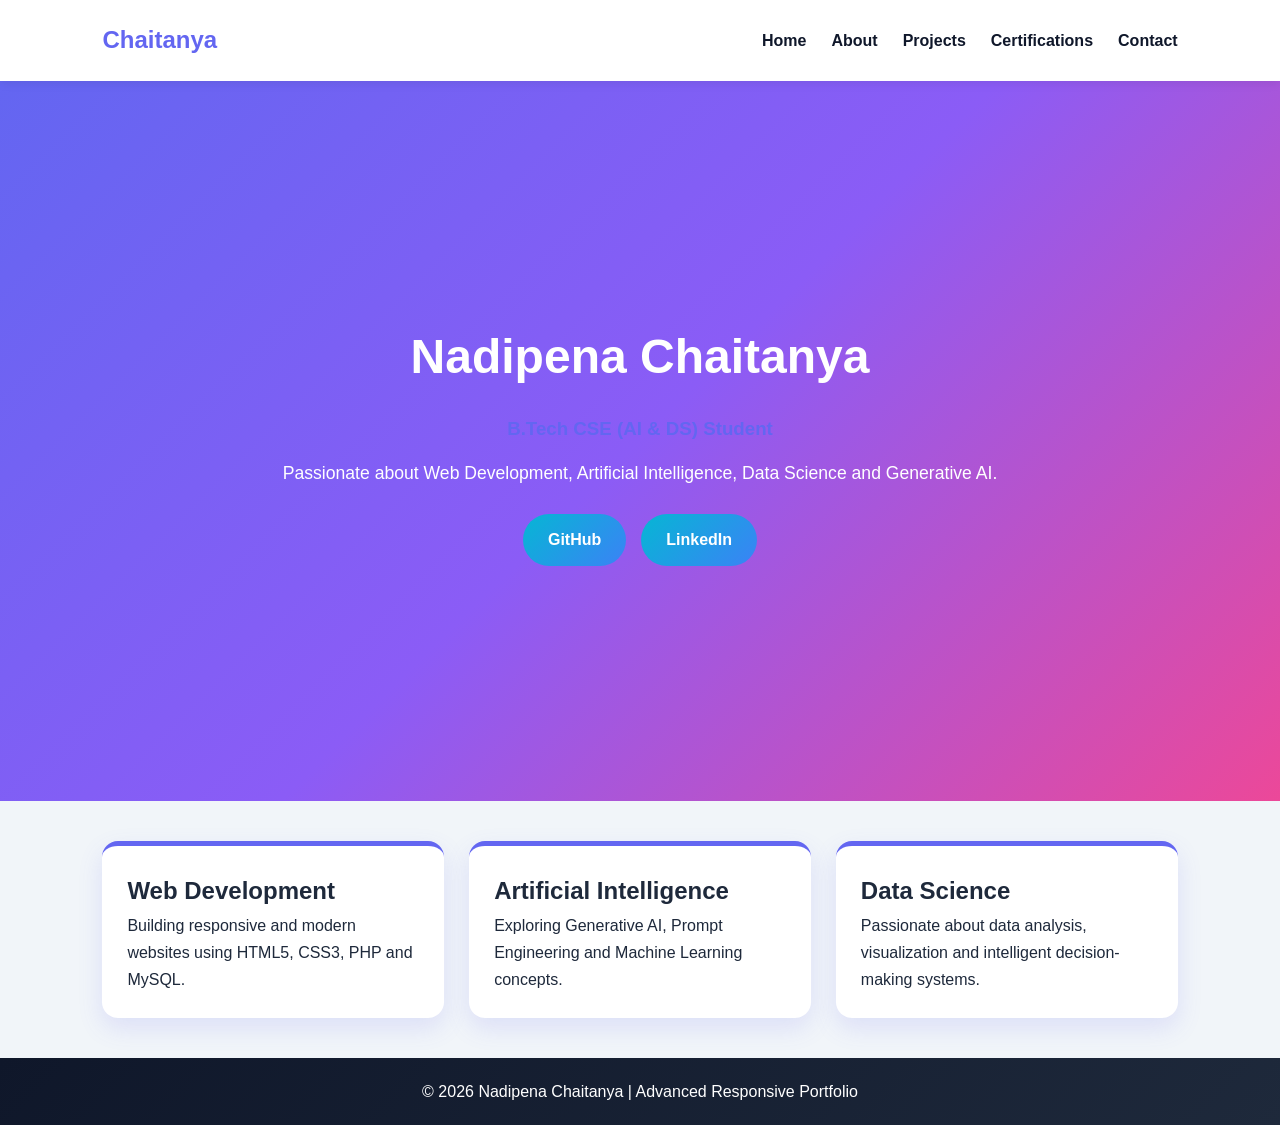
<file: index.html>
<!DOCTYPE html>
<html lang="en">
<head>
    <meta charset="UTF-8">
    <meta name="viewport" content="width=device-width, initial-scale=1.0">
    <meta name="description" content="Professional Portfolio of Nadipena Chaitanya">
    <meta name="keywords" content="Portfolio, Web Development, AI, Data Science">
    <meta name="author" content="Nadipena Chaitanya">

    <title>Nadipena Chaitanya | Portfolio</title>

    <link rel="stylesheet" href="style.css">
</head>

<body>

<header class="header">

    <div class="logo">
        <h2>Chaitanya</h2>
    </div>

    <nav class="navbar" aria-label="Main Navigation">

        <a href="index.html">Home</a>

        <a href="about.html">About</a>

        <a href="projects.html">Projects</a>

        <a href="certifications.html">Certifications</a>

        <a href="contact.html">Contact</a>

    </nav>

</header>

<main>

<section class="hero">

    <div class="hero-content">

        <h1>
            Nadipena Chaitanya
        </h1>

        <h3>
            B.Tech CSE (AI & DS) Student
        </h3>

        <p>
            Passionate about Web Development,
            Artificial Intelligence,
            Data Science and Generative AI.
        </p>

        <div class="hero-buttons">

            <a
            href="https://github.com/chaitanyaNadipena"
            target="_blank"
            class="btn">

            GitHub

            </a>

            <a
            href="https://www.linkedin.com/in/nadipena-chaitanya-585892417"
            target="_blank"
            class="btn">

            LinkedIn

            </a>

        </div>

    </div>

</section>

<section class="highlights">

    <div class="card">

        <h2>Web Development</h2>

        <p>
            Building responsive and modern
            websites using HTML5, CSS3,
            PHP and MySQL.
        </p>

    </div>

    <div class="card">

        <h2>Artificial Intelligence</h2>

        <p>
            Exploring Generative AI,
            Prompt Engineering and
            Machine Learning concepts.
        </p>

    </div>

    <div class="card">

        <h2>Data Science</h2>

        <p>
            Passionate about data analysis,
            visualization and intelligent
            decision-making systems.
        </p>

    </div>

</section>

</main>

<footer>

    <p>
        © 2026 Nadipena Chaitanya |
        Advanced Responsive Portfolio
    </p>

</footer>

</body>
</html>
</file>
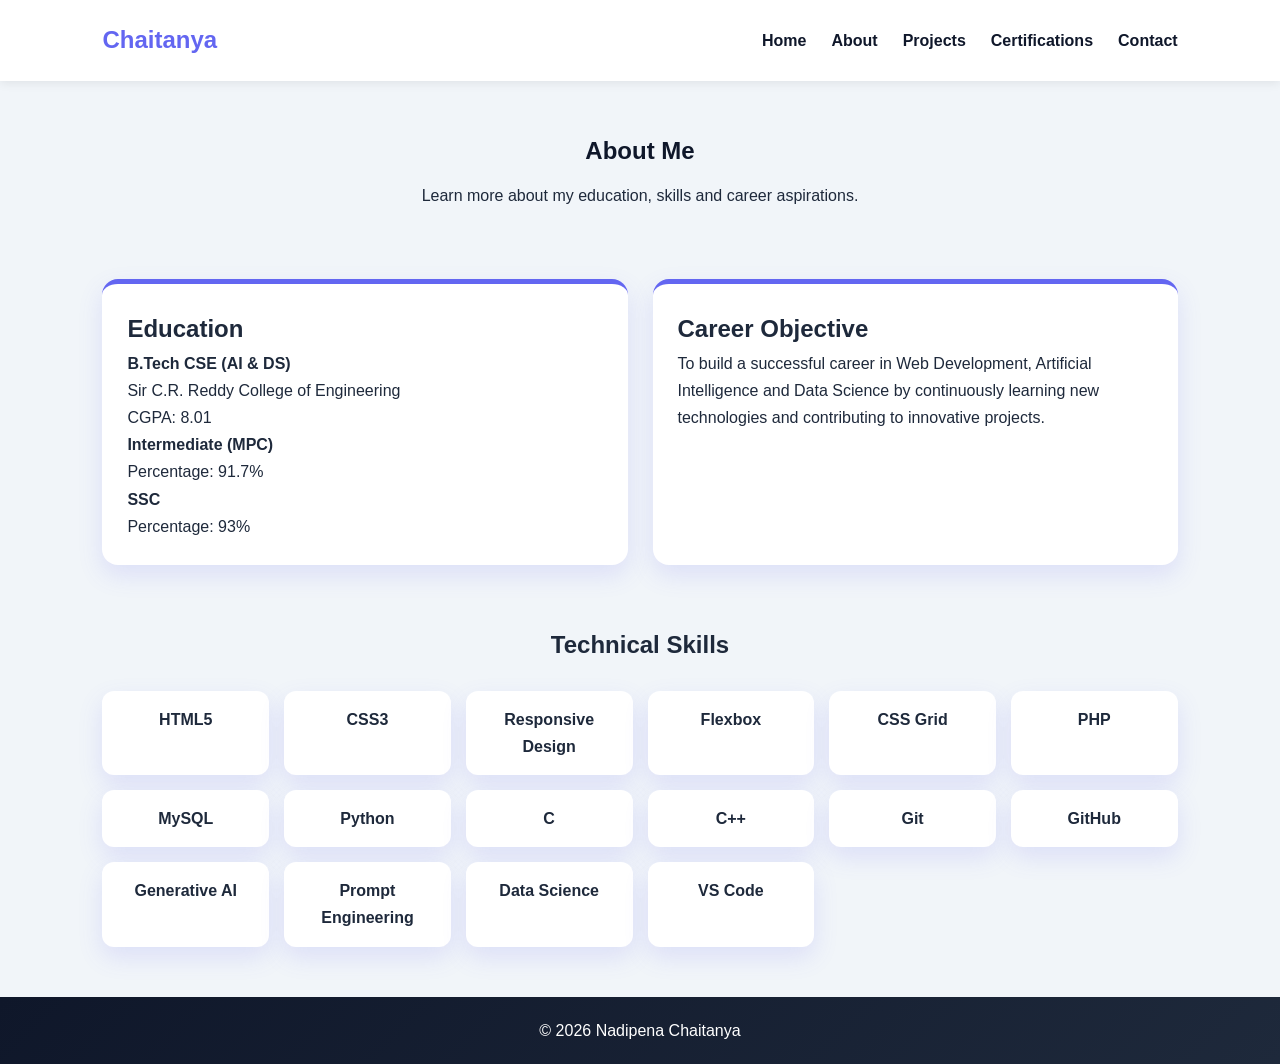
<file: about.html>
<!DOCTYPE html>
<html lang="en">

<head>

    <meta charset="UTF-8">

    <meta name="viewport" content="width=device-width, initial-scale=1.0">

    <meta name="description" content="About Nadipena Chaitanya">

    <title>About | Nadipena Chaitanya</title>

    <link rel="stylesheet" href="style.css">

</head>

<body>

    <header class="header">

        <div class="logo">

            <h2>Chaitanya</h2>

        </div>

        <nav class="navbar" aria-label="Main Navigation">

            <a href="index.html">Home</a>

            <a href="about.html">About</a>

            <a href="projects.html">Projects</a>

            <a href="certifications.html">Certifications</a>

            <a href="contact.html">Contact</a>

        </nav>

    </header>

    <main>

        <section class="page-title">

            <h1>About Me</h1>

            <p>
                Learn more about my education,
                skills and career aspirations.
            </p>
        </section>
        <section class="about-grid">
            <div class="card">
                <h2>Education</h2>
                <p>

                    <strong>B.Tech CSE (AI & DS)</strong>

                    <br>

                    Sir C.R. Reddy College of Engineering

                    <br>

                    CGPA: 8.01

                </p>

                <p>

                    <strong>Intermediate (MPC)</strong>

                    <br>

                    Percentage: 91.7%

                </p>

                <p>

                    <strong>SSC</strong>

                    <br>

                    Percentage: 93%

                </p>

            </div>

            <div class="card">

                <h2>Career Objective</h2>

                <p>

                    To build a successful career in
                    Web Development, Artificial Intelligence
                    and Data Science by continuously learning
                    new technologies and contributing to
                    innovative projects.

                </p>

            </div>

        </section>

        <section>

            <h2 class="section-heading">

                Technical Skills

            </h2>

            <div class="skills-grid">

                <div class="skill-card">

                    HTML5

                </div>

                <div class="skill-card">

                    CSS3

                </div>

                <div class="skill-card">

                    Responsive Design

                </div>

                <div class="skill-card">

                    Flexbox

                </div>

                <div class="skill-card">

                    CSS Grid

                </div>

                <div class="skill-card">

                    PHP

                </div>

                <div class="skill-card">

                    MySQL

                </div>

                <div class="skill-card">

                    Python

                </div>

                <div class="skill-card">

                    C

                </div>

                <div class="skill-card">

                    C++

                </div>

                <div class="skill-card">

                    Git

                </div>

                <div class="skill-card">

                    GitHub

                </div>

                <div class="skill-card">

                    Generative AI

                </div>

                <div class="skill-card">

                    Prompt Engineering

                </div>

                <div class="skill-card">

                    Data Science

                </div>

                <div class="skill-card">

                    VS Code

                </div>

            </div>

        </section>

    </main>

    <footer>

        <p>

            © 2026 Nadipena Chaitanya

        </p>

    </footer>

</body>

</html>
</file>
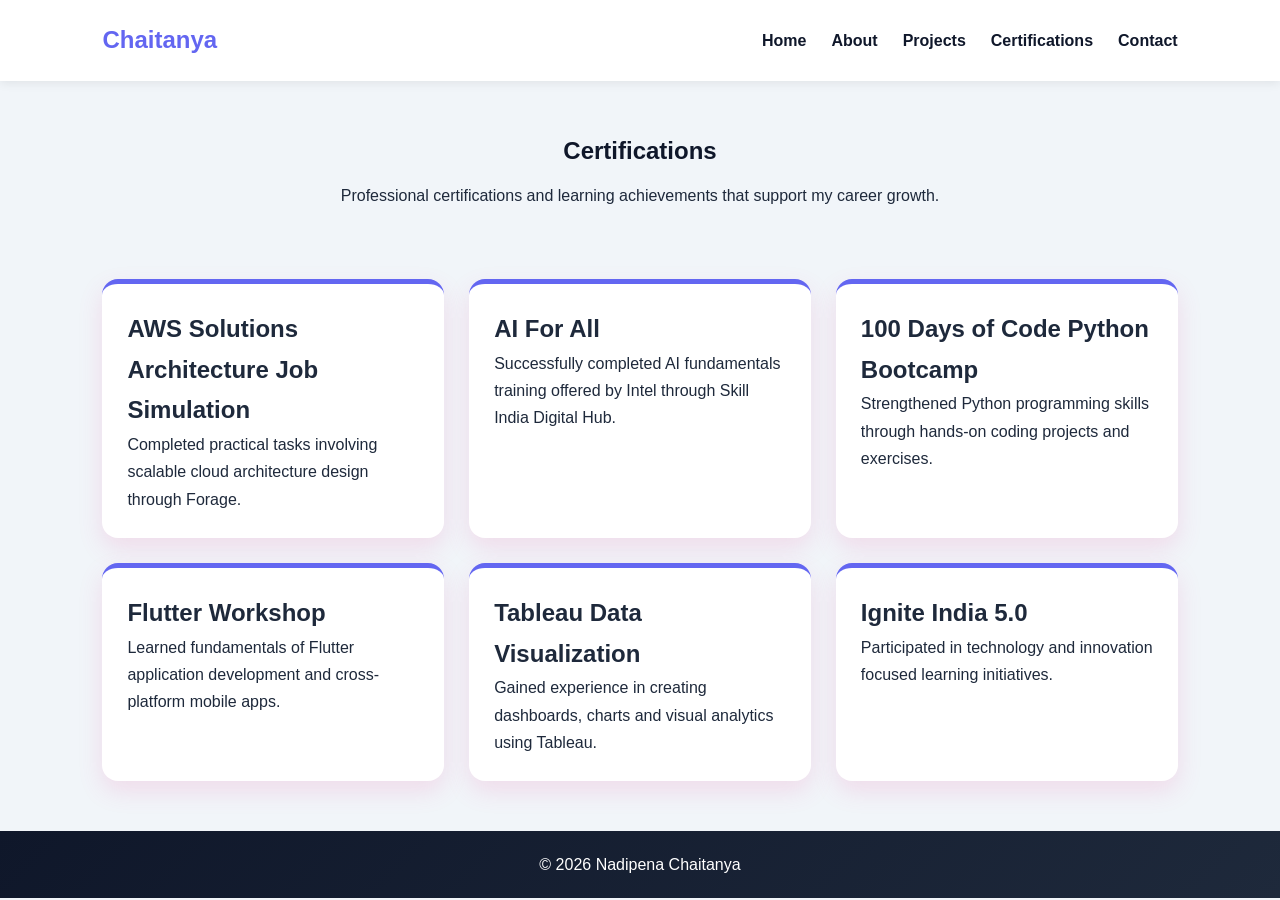
<file: certifications.html>
<!DOCTYPE html>
<html lang="en">

<head>

    <meta charset="UTF-8">

    <meta name="viewport" content="width=device-width, initial-scale=1.0">

    <meta name="description" content="Certifications of Nadipena Chaitanya">

    <title>Certifications | Nadipena Chaitanya</title>

    <link rel="stylesheet" href="style.css">

</head>

<body>

    <header class="header">

        <div class="logo">

            <h2>Chaitanya</h2>

        </div>

        <nav class="navbar" aria-label="Main Navigation">

            <a href="index.html">Home</a>

            <a href="about.html">About</a>

            <a href="projects.html">Projects</a>

            <a href="certifications.html">Certifications</a>

            <a href="contact.html">Contact</a>

        </nav>

    </header>

    <main>

        <section class="page-title">

            <h1>Certifications</h1>

            <p>
                Professional certifications and learning
                achievements that support my career growth.
            </p>

        </section>

        <section class="certifications-grid">

            <div class="certificate-card">

                <h2>AWS Solutions Architecture Job Simulation</h2>

                <p>
                    Completed practical tasks involving scalable
                    cloud architecture design through Forage.
                </p>

            </div>

            <div class="certificate-card">

                <h2>AI For All</h2>

                <p>
                    Successfully completed AI fundamentals training
                    offered by Intel through Skill India Digital Hub.
                </p>

            </div>

            <div class="certificate-card">

                <h2>100 Days of Code Python Bootcamp</h2>

                <p>
                    Strengthened Python programming skills through
                    hands-on coding projects and exercises.
                </p>

            </div>

            <div class="certificate-card">

                <h2>Flutter Workshop</h2>

                <p>
                    Learned fundamentals of Flutter application
                    development and cross-platform mobile apps.
                </p>

            </div>

            <div class="certificate-card">

                <h2>Tableau Data Visualization</h2>

                <p>
                    Gained experience in creating dashboards,
                    charts and visual analytics using Tableau.
                </p>

            </div>

            <div class="certificate-card">

                <h2>Ignite India 5.0</h2>

                <p>
                    Participated in technology and innovation
                    focused learning initiatives.
                </p>

            </div>

        </section>

    </main>

    <footer>

        <p>

            © 2026 Nadipena Chaitanya

        </p>

    </footer>

</body>

</html>
</file>
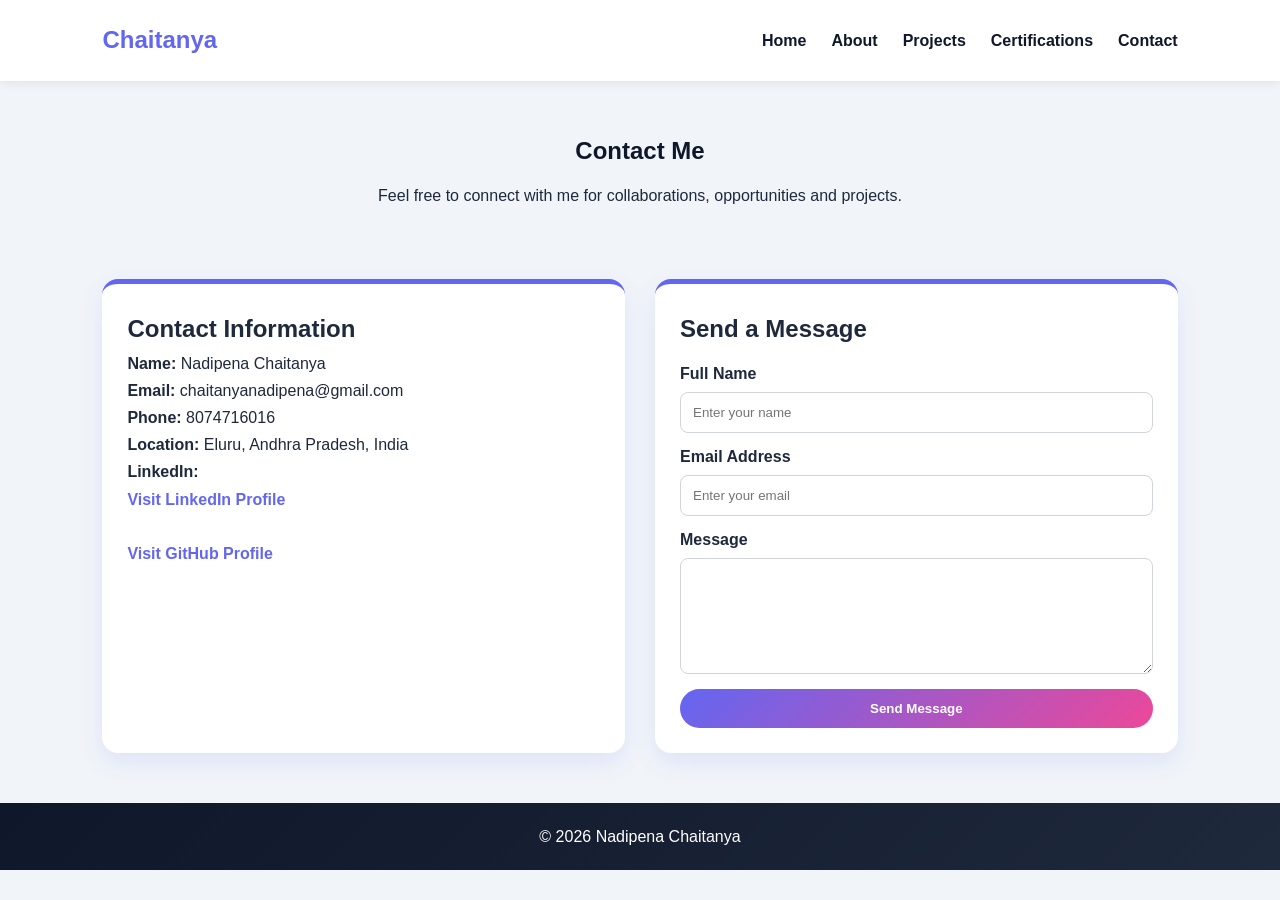
<file: contact.html>
<!DOCTYPE html>
<html lang="en">

<head>

    <meta charset="UTF-8">

    <meta name="viewport" content="width=device-width, initial-scale=1.0">

    <meta name="description" content="Contact Nadipena Chaitanya">

    <title>Contact | Nadipena Chaitanya</title>

    <link rel="stylesheet" href="style.css">

</head>

<body>

    <header class="header">

        <div class="logo">

            <h2>Chaitanya</h2>

        </div>

        <nav class="navbar" aria-label="Main Navigation">

            <a href="index.html">Home</a>

            <a href="about.html">About</a>

            <a href="projects.html">Projects</a>

            <a href="certifications.html">Certifications</a>

            <a href="contact.html">Contact</a>

        </nav>

    </header>

    <main>

        <section class="page-title">

            <h1>Contact Me</h1>

            <p>
                Feel free to connect with me for
                collaborations, opportunities and projects.
            </p>

        </section>

        <section class="contact-container">

            <div class="contact-info">

                <h2>Contact Information</h2>

                <p>
                    <strong>Name:</strong>
                    Nadipena Chaitanya
                </p>

                <p>
                    <strong>Email:</strong>
                    chaitanyanadipena@gmail.com
                </p>

                <p>
                    <strong>Phone:</strong>
                    8074716016
                </p>

                <p>
                    <strong>Location:</strong>
                    Eluru, Andhra Pradesh, India
                </p>

                <p>
                    <strong>LinkedIn:</strong>
                </p>

                <a href="https://www.linkedin.com/in/nadipena-chaitanya-585892417" target="_blank">

                    Visit LinkedIn Profile

                </a>

                <br><br>

                <a href="https://github.com/chaitanyaNadipena" target="_blank">

                    Visit GitHub Profile

                </a>

            </div>

            <div class="contact-form-box">

                <h2>Send a Message</h2>

                <form aria-label="Contact Form">

                    <label for="name">

                        Full Name

                    </label>

                    <input type="text" id="name" placeholder="Enter your name" required>

                    <label for="email">

                        Email Address

                    </label>

                    <input type="email" id="email" placeholder="Enter your email" required>

                    <label for="message">

                        Message

                    </label>

                    <textarea id="message" rows="6" placeholder="Type your message" required>

</textarea>

                    <button type="submit">

                        Send Message

                    </button>

                </form>

            </div>

        </section>

    </main>

    <footer>

        <p>

            © 2026 Nadipena Chaitanya

        </p>

    </footer>

</body>

</html>
</file>
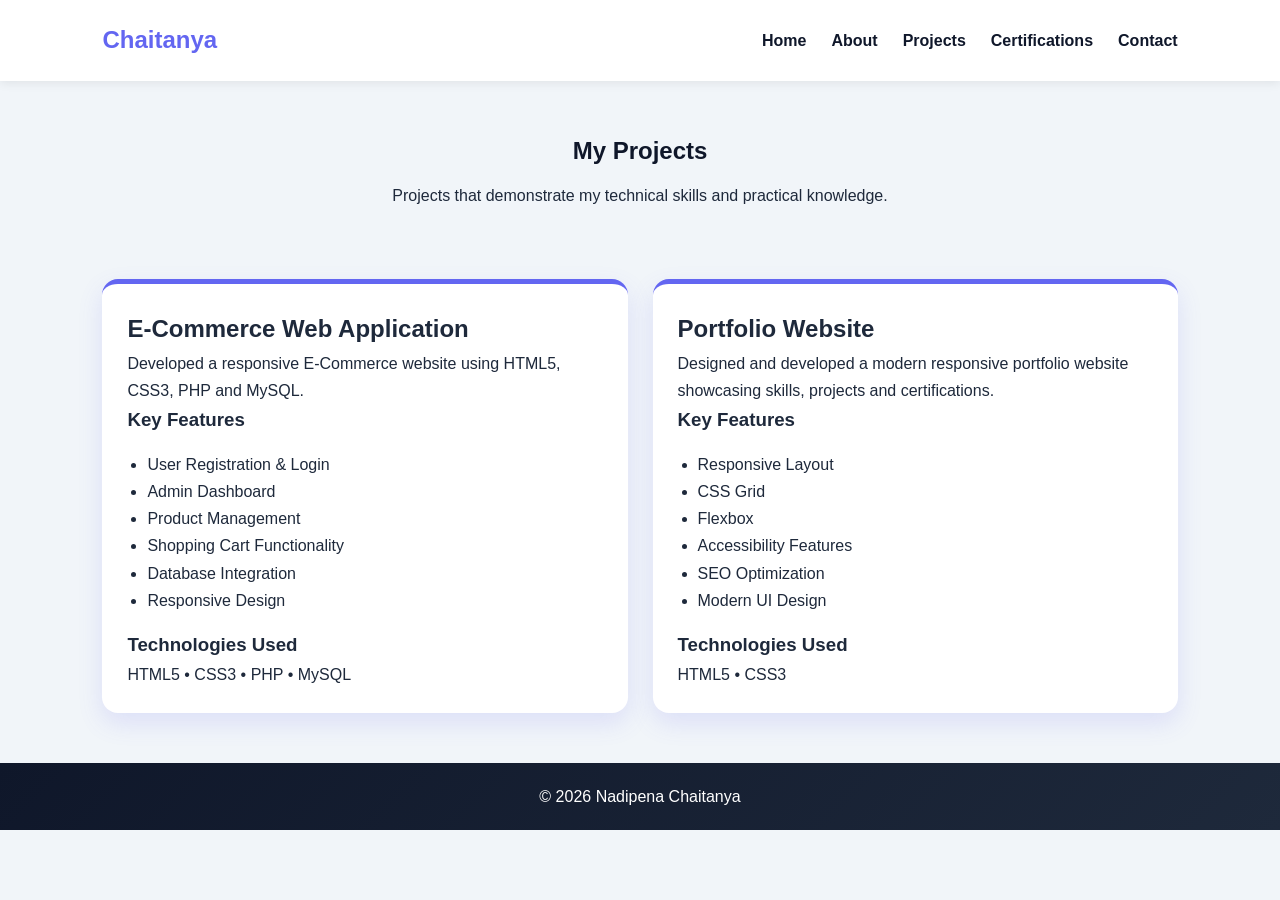
<file: projects.html>
<!DOCTYPE html>
<html lang="en">

<head>

    <meta charset="UTF-8">

    <meta name="viewport" content="width=device-width, initial-scale=1.0">

    <meta name="description" content="Projects by Nadipena Chaitanya">

    <title>Projects | Nadipena Chaitanya</title>

    <link rel="stylesheet" href="style.css">

</head>

<body>

    <header class="header">

        <div class="logo">

            <h2>Chaitanya</h2>

        </div>

        <nav class="navbar" aria-label="Main Navigation">

            <a href="index.html">Home</a>

            <a href="about.html">About</a>

            <a href="projects.html">Projects</a>

            <a href="certifications.html">Certifications</a>

            <a href="contact.html">Contact</a>

        </nav>

    </header>

    <main>

        <section class="page-title">

            <h1>My Projects</h1>

            <p>
                Projects that demonstrate my technical
                skills and practical knowledge.
            </p>

        </section>

        <section class="projects-grid">

            <div class="project-card">

                <h2>E-Commerce Web Application</h2>

                <p>

                    Developed a responsive E-Commerce
                    website using HTML5, CSS3, PHP and MySQL.

                </p>

                <h3>Key Features</h3>

                <ul>

                    <li>User Registration & Login</li>

                    <li>Admin Dashboard</li>

                    <li>Product Management</li>

                    <li>Shopping Cart Functionality</li>

                    <li>Database Integration</li>

                    <li>Responsive Design</li>

                </ul>

                <h3>Technologies Used</h3>

                <p>

                    HTML5 • CSS3 • PHP • MySQL

                </p>

            </div>

            <div class="project-card">

                <h2>Portfolio Website</h2>

                <p>

                    Designed and developed a modern
                    responsive portfolio website showcasing
                    skills, projects and certifications.

                </p>

                <h3>Key Features</h3>

                <ul>

                    <li>Responsive Layout</li>

                    <li>CSS Grid</li>

                    <li>Flexbox</li>

                    <li>Accessibility Features</li>

                    <li>SEO Optimization</li>

                    <li>Modern UI Design</li>

                </ul>

                <h3>Technologies Used</h3>

                <p>

                    HTML5 • CSS3

                </p>

            </div>

        </section>

    </main>

    <footer>

        <p>

            © 2026 Nadipena Chaitanya

        </p>

    </footer>

</body>

</html>
</file>
<file: style.css>
:root{
    --primary:#6366f1;
    --secondary:#0f172a;
    --background:#f1f5f9;
    --card:#ffffff;
    --text:#1e293b;
    --shadow:0 10px 25px rgba(99,102,241,0.15);
    --radius:16px;
}

*{
    margin:0;
    padding:0;
    box-sizing:border-box;
}

html{
    scroll-behavior:smooth;
}

body{
    font-family:Arial, Helvetica, sans-serif;
    background:var(--background);
    color:var(--text);
    line-height:1.7;
}

/* Header */

.header{
    display:flex;
    justify-content:space-between;
    align-items:center;
    padding:20px 8%;
    background:white;
    box-shadow:0 2px 10px rgba(0,0,0,0.08);
    position:sticky;
    top:0;
    z-index:100;
}

.logo h2{
    color:var(--primary);
}

.navbar{
    display:flex;
    gap:25px;
}

.navbar a{
    text-decoration:none;
    color:var(--secondary);
    font-weight:600;
    transition:0.3s;
}

.navbar a:hover{
    color:var(--primary);
}

/* Hero */

.hero{
    min-height:80vh;
    display:flex;
    align-items:center;
    justify-content:center;
    text-align:center;
    padding:50px 20px;
    background:linear-gradient(135deg,#6366f1,#8b5cf6,#ec4899);
    color:white;
}

.hero-content{
    max-width:800px;
}

.hero h1{
    font-size:3rem;
    margin-bottom:15px;
}

.hero h3{
    color:var(--primary);
    margin-bottom:15px;
}

.hero p{
    font-size:1.1rem;
    margin-bottom:25px;
}

.hero-buttons{
    display:flex;
    justify-content:center;
    gap:15px;
    flex-wrap:wrap;
}

.btn{
    background:linear-gradient(135deg,#06b6d4,#3b82f6);
    color:white;
    text-decoration:none;
    padding:12px 25px;
    border-radius:30px;
    transition:0.3s;
    font-weight:bold;
}

.btn:hover{
    transform:translateY(-4px) scale(1.05);
}

/* Page Titles */

.page-title{
    text-align:center;
    padding:50px 20px;
}

.page-title h1{
    margin-bottom:10px;
    color:var(--secondary);
}

/* Cards */

.card,
.project-card,
.certificate-card{
    border-top:5px solid #6366f1;
    background:var(--card);
    border-radius:var(--radius);
    padding:25px;
    box-shadow:var(--shadow);
    transition:0.3s;
}

.card:hover,
.project-card:hover,
.certificate-card:hover{
    transform:translateY(-6px);
}

/* Home Highlights */

.highlights{
    display:grid;
    grid-template-columns:repeat(auto-fit,minmax(250px,1fr));
    gap:25px;
    padding:40px 8%;
}

/* About */

.about-grid{
    display:grid;
    grid-template-columns:repeat(auto-fit,minmax(300px,1fr));
    gap:25px;
    padding:20px 8%;
}

.section-heading{
    text-align:center;
    margin:40px 0 25px;
}

.skills-grid{
    display:grid;
    grid-template-columns:repeat(auto-fit,minmax(160px,1fr));
    gap:15px;
    padding:0 8% 50px;
}

.skill-card{
    background:white;
    text-align:center;
    padding:15px;
    border-radius:12px;
    box-shadow:var(--shadow);
    font-weight:600;
    transition:0.3s;
}

.skill-card:hover{
    background:linear-gradient(135deg,#8b5cf6,#ec4899);
    color:white;
    transform:translateY(-5px);
}

/* Projects */

.projects-grid{
    display:grid;
    grid-template-columns:repeat(auto-fit,minmax(350px,1fr));
    gap:25px;
    padding:20px 8% 50px;
}

.project-card{
    border-top:5px solid #6366f1;
    background:white;
    border-radius:16px;
    padding:25px;
    box-shadow:0 10px 25px rgba(99,102,241,0.15);
    transition:0.3s;
}

.project-card:hover{
    transform:translateY(-8px);
}

.project-card ul{
    margin:15px 0 15px 20px;
}

/* Certifications */

.certifications-grid{
    display:grid;
    grid-template-columns:repeat(auto-fit,minmax(280px,1fr));
    gap:25px;
    padding:20px 8% 50px;
}

.certificate-card{
    border-top:5px solid #6366f1;
    background:white;
    border-radius:16px;
    padding:25px;
    box-shadow:0 10px 25px rgba(236,72,153,0.15);
    transition:0.3s;
}

.certificate-card:hover{
    transform:translateY(-8px);
}

/* Contact */

.contact-container{
    display:grid;
    grid-template-columns:1fr 1fr;
    gap:30px;
    padding:20px 8% 50px;
}

.contact-info,
.contact-form-box{
    border-top:5px solid #6366f1;
    background:white;
    padding:25px;
    border-radius:16px;
    box-shadow:0 10px 25px rgba(99,102,241,0.12);
    transition:0.3s;
}

.contact-info:hover,
.contact-form-box:hover{
    transform:translateY(-5px);
}

.contact-info a{
    color:#6366f1;
    text-decoration:none;
    font-weight:bold;
}

.contact-info a:hover{
    color:#ec4899;
}

form{
    display:flex;
    flex-direction:column;
}

label{
    margin-top:10px;
    margin-bottom:5px;
    font-weight:600;
}

input,
textarea{
    padding:12px;
    border:1px solid #d1d5db;
    border-radius:8px;
    transition:0.3s;
}

input:focus,
textarea:focus{
    outline:none;
    border-color:#6366f1;
    box-shadow:0 0 8px rgba(99,102,241,0.2);
}

button{
    margin-top:15px;
    background:linear-gradient(135deg,#6366f1,#ec4899);
    color:white;
    border:none;
    padding:12px;
    border-radius:30px;
    cursor:pointer;
    transition:0.3s;
    font-weight:bold;
}

button:hover{
    transform:translateY(-3px);
}

/* Footer */

footer{
    background:linear-gradient(135deg,#0f172a,#1e293b);
    color:white;
    text-align:center;
    padding:20px;
}

/* Responsive Design */

@media(max-width:768px){

    .header{
        flex-direction:column;
        gap:15px;
    }

    .navbar{
        flex-wrap:wrap;
        justify-content:center;
    }

    .hero h1{
        font-size:2.2rem;
    }

    .contact-container{
        grid-template-columns:1fr;
    }

    .projects-grid{
        grid-template-columns:1fr;
    }

    .about-grid{
        grid-template-columns:1fr;
    }
}

/* Dark Theme Ready */

.dark-mode{
    --background:#0f172a;
    --card:#1e293b;
    --text:#f8fafc;
    --secondary:#f8fafc;
}
</file>
